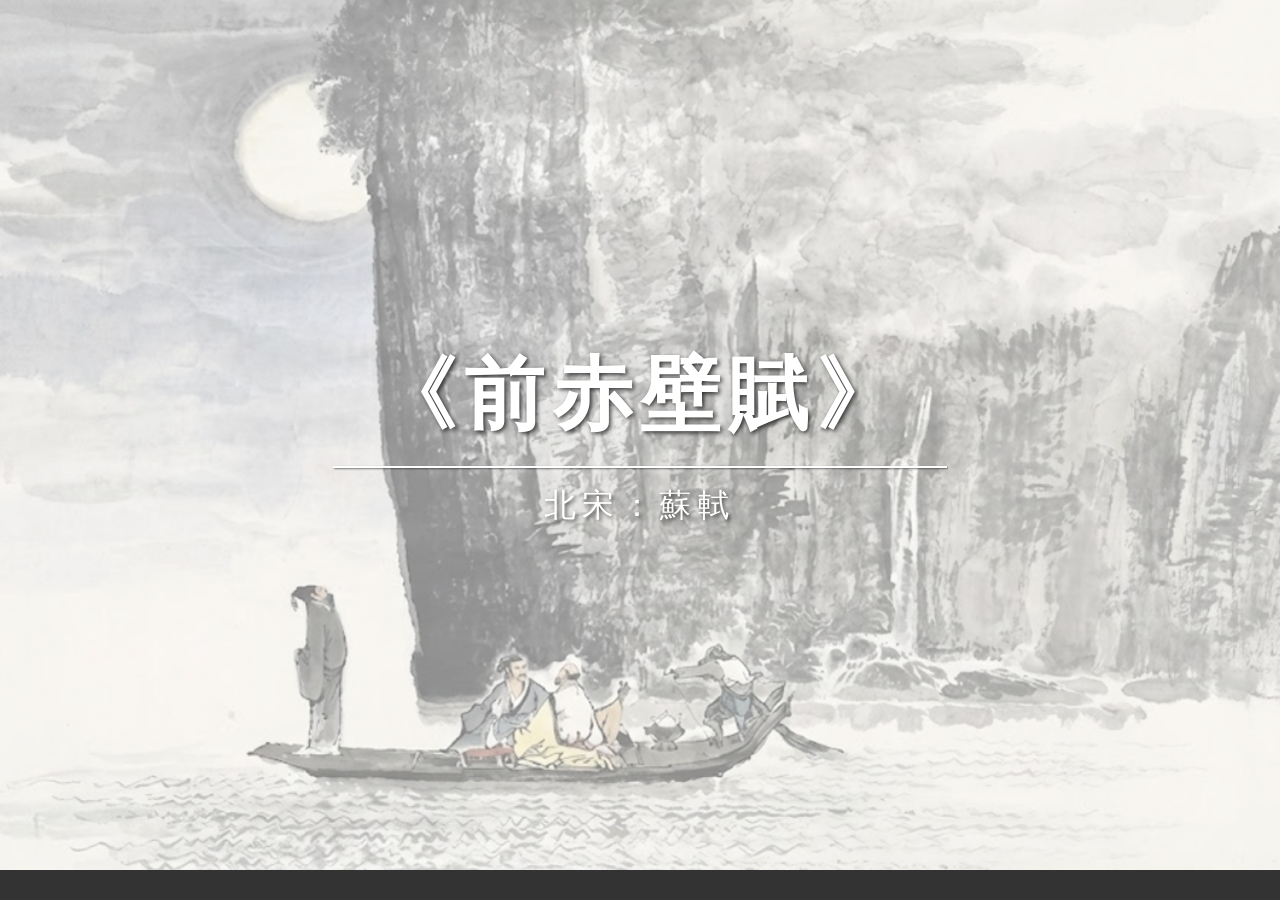
<file: index.html>
<!doctype html>
<html lang="zh-Hant">
  <head>
    <meta charset="UTF-8" />
    <meta name="viewport" content="width=device-width, initial-scale=1.0" />
    <title>《前赤壁賦》北宋：蘇軾</title>
    <link rel="stylesheet" href="./assets/css/style.css" />
  </head>
  <body>
    <div class="book-container">
      <!-- 封面頁 -->
      <section class="page cover-page">
        <img
          src="./assets/img/cover.png"
          alt="前赤壁賦封面"
          class="cover-img"
        />
        <div class="cover-text">
          <h1>《前赤壁賦》</h1>
          <hr class="cover-divider" />
          <h2>北宋：蘇軾</h2>
        </div>
      </section>

      <section class="page cover-page title-page-bg">
        <img
          src="./assets/img/cover.png"
          alt="前赤壁賦封面"
          class="cover-img title-bg-img"
        />
        <div class="title-page">
          <h1 class="title">
            <p>
              《
              <ruby><rb>前</rb><rp>(</rp><rt>堅五曾</rt><rp>)</rp></ruby>
              <ruby><rb>赤</rb><rp>(</rp><rt>經四出</rt><rp>)</rp></ruby>
              <ruby><rb>壁</rb><rp>(</rp><rt>經四邊</rt><rp>)</rp></ruby>
              <ruby><rb>賦</rb><rp>(</rp><rt>艍三喜</rt><rp>)</rp></ruby>
              》
            </p>
          </h1>
          <hr class="cover-divider" />
          <h2 class="author">
            <ruby><rb>北</rb><rp>(</rp><rt>公四邊</rt><rp>)</rp></ruby>
            <ruby><rb>宋</rb><rp>(</rp><rt>公三時</rt><rp>)</rp></ruby>
            ：
            <ruby><rb>蘇</rb><rp>(</rp><rt>沽一時</rt><rp>)</rp></ruby>
            <ruby><rb>軾</rb><rp>(</rp><rt>經四時</rt><rp>)</rp></ruby>
          </h2>
        </div>
      </section>

      <!-- 第 1 頁 -->
      <section class="page">
        <div class="page-left">
          <img src="./assets/img/Fig-001.png" alt="插圖1" />
        </div>
        <div class="page-right">
          <div class="content-box">
            <!-- <p class="title">
              《
              <ruby><rb>前</rb><rp>(</rp><rt>堅五曾</rt><rp>)</rp></ruby>
              <ruby><rb>赤</rb><rp>(</rp><rt>經四出</rt><rp>)</rp></ruby>
              <ruby><rb>壁</rb><rp>(</rp><rt>經四邊</rt><rp>)</rp></ruby>
              <ruby><rb>賦</rb><rp>(</rp><rt>艍三喜</rt><rp>)</rp></ruby>
              》
            </p>
            <p class="author">
              <ruby><rb>北</rb><rp>(</rp><rt>公四邊</rt><rp>)</rp></ruby>
              <ruby><rb>宋</rb><rp>(</rp><rt>公三時</rt><rp>)</rp></ruby>
              ：
              <ruby><rb>蘇</rb><rp>(</rp><rt>沽一時</rt><rp>)</rp></ruby>
              <ruby><rb>軾</rb><rp>(</rp><rt>經四時</rt><rp>)</rp></ruby>
            </p> -->
            <!-- 文章內容 -->
            <p>
              <ruby><rb>壬</rb><rp>(</rp><rt>金五入</rt><rp>)</rp></ruby>
              <ruby><rb>戌</rb><rp>(</rp><rt>君四時</rt><rp>)</rp></ruby>
              <ruby><rb>之</rb><rp>(</rp><rt>居一曾</rt><rp>)</rp></ruby>
              <ruby><rb>秋</rb><rp>(</rp><rt>丩一出</rt><rp>)</rp></ruby>
              ，
              <ruby><rb>七</rb><rp>(</rp><rt>巾四出</rt><rp>)</rp></ruby>
              <ruby><rb>月</rb><rp>(</rp><rt>觀八語</rt><rp>)</rp></ruby>
              <ruby><rb>既</rb><rp>(</rp><rt>居三求</rt><rp>)</rp></ruby>
              <ruby><rb>望</rb><rp>(</rp><rt>恭七門</rt><rp>)</rp></ruby>
              ，
              <ruby><rb>蘇</rb><rp>(</rp><rt>沽一時</rt><rp>)</rp></ruby>
              <ruby><rb>子</rb><rp>(</rp><rt>艍二曾</rt><rp>)</rp></ruby>
              <ruby><rb>與</rb><rp>(</rp><rt>艍二英</rt><rp>)</rp></ruby>
              <ruby><rb>客</rb><rp>(</rp><rt>經四去</rt><rp>)</rp></ruby>
              <ruby><rb>泛</rb><rp>(</rp><rt>觀三喜</rt><rp>)</rp></ruby>
              <ruby><rb>舟</rb><rp>(</rp><rt>丩一曾</rt><rp>)</rp></ruby>
              <ruby><rb>遊</rb><rp>(</rp><rt>丩五英</rt><rp>)</rp></ruby>
              <ruby><rb>於</rb><rp>(</rp><rt>艍一英</rt><rp>)</rp></ruby>
              <ruby><rb>赤</rb><rp>(</rp><rt>經四出</rt><rp>)</rp></ruby>
              <ruby><rb>壁</rb><rp>(</rp><rt>經四邊</rt><rp>)</rp></ruby>
              <ruby><rb>之</rb><rp>(</rp><rt>居一曾</rt><rp>)</rp></ruby>
              <ruby><rb>下</rb><rp>(</rp><rt>膠二喜</rt><rp>)</rp></ruby>
              。
              <ruby><rb>清</rb><rp>(</rp><rt>經一出</rt><rp>)</rp></ruby>
              <ruby><rb>風</rb><rp>(</rp><rt>恭一喜</rt><rp>)</rp></ruby>
              <ruby><rb>徐</rb><rp>(</rp><rt>艍五時</rt><rp>)</rp></ruby>
              <ruby><rb>來</rb><rp>(</rp><rt>皆五柳</rt><rp>)</rp></ruby>
              ，
              <ruby><rb>水</rb><rp>(</rp><rt>規二時</rt><rp>)</rp></ruby>
              <ruby><rb>波</rb><rp>(</rp><rt>高一頗</rt><rp>)</rp></ruby>
              <ruby><rb>不</rb><rp>(</rp><rt>君四邊</rt><rp>)</rp></ruby>
              <ruby><rb>興</rb><rp>(</rp><rt>經一喜</rt><rp>)</rp></ruby>
              ，
              <ruby><rb>舉</rb><rp>(</rp><rt>艍二求</rt><rp>)</rp></ruby>
              <ruby><rb>酒</rb><rp>(</rp><rt>丩二曾</rt><rp>)</rp></ruby>
              <ruby><rb>屬</rb><rp>(</rp><rt>恭四曾</rt><rp>)</rp></ruby>
              <ruby><rb>客</rb><rp>(</rp><rt>經四去</rt><rp>)</rp></ruby>
              ，
              <ruby><rb>誦</rb><rp>(</rp><rt>恭七時</rt><rp>)</rp></ruby>
              <ruby><rb>明</rb><rp>(</rp><rt>經五門</rt><rp>)</rp></ruby>
              <ruby><rb>月</rb><rp>(</rp><rt>觀八語</rt><rp>)</rp></ruby>
              <ruby><rb>之</rb><rp>(</rp><rt>居一曾</rt><rp>)</rp></ruby>
              <ruby><rb>詩</rb><rp>(</rp><rt>居一時</rt><rp>)</rp></ruby>
              ，
              <ruby><rb>歌</rb><rp>(</rp><rt>高一求</rt><rp>)</rp></ruby>
              <ruby><rb>窈</rb><rp>(</rp><rt>嬌二英</rt><rp>)</rp></ruby>
              <ruby><rb>窕</rb><rp>(</rp><rt>嬌二地</rt><rp>)</rp></ruby>
              <ruby><rb>之</rb><rp>(</rp><rt>居一曾</rt><rp>)</rp></ruby>
              <ruby><rb>章</rb><rp>(</rp><rt>恭一曾</rt><rp>)</rp></ruby>
              。
            </p>
          </div>
        </div>
      </section>

      <!-- 第 2 頁 -->
      <section class="page">
        <div class="page-left">
          <img src="./assets/img/Fig-002.png" alt="插圖2" />
        </div>
        <div class="page-right">
          <div class="content-box">
            <p>
              <ruby><rb>少</rb><rp>(</rp><rt>嬌二時</rt><rp>)</rp></ruby>
              <ruby><rb>焉</rb><rp>(</rp><rt>堅一英</rt><rp>)</rp></ruby>
              ，
              <ruby><rb>月</rb><rp>(</rp><rt>觀八語</rt><rp>)</rp></ruby>
              <ruby><rb>出</rb><rp>(</rp><rt>規三出</rt><rp>)</rp></ruby>
              <ruby><rb>於</rb><rp>(</rp><rt>艍一英</rt><rp>)</rp></ruby>
              <ruby><rb>東</rb><rp>(</rp><rt>公一地</rt><rp>)</rp></ruby>
              <ruby><rb>山</rb><rp>(</rp><rt>干一時</rt><rp>)</rp></ruby>
              <ruby><rb>之</rb><rp>(</rp><rt>居一曾</rt><rp>)</rp></ruby>
              <ruby><rb>上</rb><rp>(</rp><rt>恭二時</rt><rp>)</rp></ruby>
              ，
              <ruby><rb>徘</rb><rp>(</rp><rt>皆五邊</rt><rp>)</rp></ruby>
              <ruby><rb>徊</rb><rp>(</rp><rt>檜五喜</rt><rp>)</rp></ruby>
              <ruby><rb>於</rb><rp>(</rp><rt>艍一英</rt><rp>)</rp></ruby>
              <ruby><rb>斗</rb><rp>(</rp><rt>沽二地</rt><rp>)</rp></ruby>
              <ruby><rb>牛</rb><rp>(</rp><rt>艍五語</rt><rp>)</rp></ruby>
              <ruby><rb>之</rb><rp>(</rp><rt>居一曾</rt><rp>)</rp></ruby>
              <ruby><rb>間</rb><rp>(</rp><rt>干一求</rt><rp>)</rp></ruby>
              ，
              <ruby><rb>白</rb><rp>(</rp><rt>經八邊</rt><rp>)</rp></ruby>
              <ruby><rb>露</rb><rp>(</rp><rt>沽七柳</rt><rp>)</rp></ruby>
              <ruby><rb>橫</rb><rp>(</rp><rt>經一喜</rt><rp>)</rp></ruby>
              <ruby><rb>江</rb><rp>(</rp><rt>江一求</rt><rp>)</rp></ruby>
              ，
              <ruby><rb>水</rb><rp>(</rp><rt>規二時</rt><rp>)</rp></ruby>
              <ruby><rb>光</rb><rp>(</rp><rt>公一求</rt><rp>)</rp></ruby>
              <ruby><rb>接</rb><rp>(</rp><rt>兼四曾</rt><rp>)</rp></ruby>
              <ruby><rb>天</rb><rp>(</rp><rt>堅一他</rt><rp>)</rp></ruby>
              ；
              <ruby><rb>縱</rb><rp>(</rp><rt>恭一曾</rt><rp>)</rp></ruby>
              <ruby><rb>一</rb><rp>(</rp><rt>巾四英</rt><rp>)</rp></ruby>
              <ruby><rb>葦</rb><rp>(</rp><rt>規二英</rt><rp>)</rp></ruby>
              <ruby><rb>之</rb><rp>(</rp><rt>居一曾</rt><rp>)</rp></ruby>
              <ruby><rb>所</rb><rp>(</rp><rt>沽二時</rt><rp>)</rp></ruby>
              <ruby><rb>如</rb><rp>(</rp><rt>艍五入</rt><rp>)</rp></ruby>
              ，
              <ruby><rb>凌</rb><rp>(</rp><rt>經五柳</rt><rp>)</rp></ruby>
              <ruby><rb>萬</rb><rp>(</rp><rt>觀七門</rt><rp>)</rp></ruby>
              <ruby><rb>頃</rb><rp>(</rp><rt>經一去</rt><rp>)</rp></ruby>
              <ruby><rb>之</rb><rp>(</rp><rt>居一曾</rt><rp>)</rp></ruby>
              <ruby><rb>茫</rb><rp>(</rp><rt>公五門</rt><rp>)</rp></ruby>
              <ruby><rb>然</rb><rp>(</rp><rt>堅五入</rt><rp>)</rp></ruby>
              。
            </p>
          </div>
        </div>
      </section>
      <section class="page">
        <div class="page-left">
          <img src="./assets/img/Fig-002.png" alt="插圖2" />
        </div>
        <div class="page-right">
          <div class="content-box">
            <p>
              <ruby><rb>浩</rb><rp>(</rp><rt>高二喜</rt><rp>)</rp></ruby>
              <ruby><rb>浩</rb><rp>(</rp><rt>高二喜</rt><rp>)</rp></ruby>
              <ruby><rb>乎</rb><rp>(</rp><rt>沽五喜</rt><rp>)</rp></ruby>
              <ruby><rb>如</rb><rp>(</rp><rt>居五入</rt><rp>)</rp></ruby>
              <ruby><rb>馮</rb><rp>(</rp><rt>經五邊</rt><rp>)</rp></ruby>
              <ruby><rb>虛</rb><rp>(</rp><rt>艍一喜</rt><rp>)</rp></ruby>
              <ruby><rb>御</rb><rp>(</rp><rt>艍七語</rt><rp>)</rp></ruby>
              <ruby><rb>風</rb><rp>(</rp><rt>恭一喜</rt><rp>)</rp></ruby>
              ，
              <ruby><rb>而</rb><rp>(</rp><rt>居五入</rt><rp>)</rp></ruby>
              <ruby><rb>不</rb><rp>(</rp><rt>君四邊</rt><rp>)</rp></ruby>
              <ruby><rb>知</rb><rp>(</rp><rt>居一地</rt><rp>)</rp></ruby>
              <ruby><rb>其</rb><rp>(</rp><rt>居五求</rt><rp>)</rp></ruby>
              <ruby><rb>所</rb><rp>(</rp><rt>沽二時</rt><rp>)</rp></ruby>
              <ruby><rb>止</rb><rp>(</rp><rt>居二曾</rt><rp>)</rp></ruby>
              ；
              <ruby><rb>飄</rb><rp>(</rp><rt>嬌一頗</rt><rp>)</rp></ruby>
              <ruby><rb>飄</rb><rp>(</rp><rt>嬌一頗</rt><rp>)</rp></ruby>
              <ruby><rb>乎</rb><rp>(</rp><rt>沽五喜</rt><rp>)</rp></ruby>
              <ruby><rb>如</rb><rp>(</rp><rt>艍五入</rt><rp>)</rp></ruby>
              <ruby><rb>遺</rb><rp>(</rp><rt>規五英</rt><rp>)</rp></ruby>
              <ruby><rb>世</rb><rp>(</rp><rt>伽三時</rt><rp>)</rp></ruby>
              <ruby><rb>獨</rb><rp>(</rp><rt>公八地</rt><rp>)</rp></ruby>
              <ruby><rb>立</rb><rp>(</rp><rt>金八柳</rt><rp>)</rp></ruby>
              ，
              <ruby><rb>羽</rb><rp>(</rp><rt>艍二英</rt><rp>)</rp></ruby>
              <ruby><rb>化</rb><rp>(</rp><rt>瓜三喜</rt><rp>)</rp></ruby>
              <ruby><rb>而</rb><rp>(</rp><rt>居五入</rt><rp>)</rp></ruby>
              <ruby><rb>登</rb><rp>(</rp><rt>經一地</rt><rp>)</rp></ruby>
              <ruby><rb>仙</rb><rp>(</rp><rt>堅一時</rt><rp>)</rp></ruby>
              。
            </p>
          </div>
        </div>
      </section>

      <!-- 第 3 頁 -->
      <section class="page">
        <div class="page-left">
          <img src="./assets/img/Fig-003.png" alt="插圖3" />
        </div>
        <div class="page-right">
          <div class="content-box">
            <p>
              <ruby><rb>於</rb><rp>(</rp><rt>艍一英</rt><rp>)</rp></ruby>
              <ruby><rb>是</rb><rp>(</rp><rt>居二時</rt><rp>)</rp></ruby>
              <ruby><rb>飲</rb><rp>(</rp><rt>金二英</rt><rp>)</rp></ruby>
              <ruby><rb>酒</rb><rp>(</rp><rt>丩二曾</rt><rp>)</rp></ruby>
              <ruby><rb>樂</rb><rp>(</rp><rt>公八柳</rt><rp>)</rp></ruby>
              <ruby><rb>甚</rb><rp>(</rp><rt>金二時</rt><rp>)</rp></ruby>
              ，
              <ruby><rb>扣</rb><rp>(</rp><rt>沽三去</rt><rp>)</rp></ruby>
              <ruby><rb>舷</rb><rp>(</rp><rt>堅五喜</rt><rp>)</rp></ruby>
              <ruby><rb>而</rb><rp>(</rp><rt>居五入</rt><rp>)</rp></ruby>
              <ruby><rb>歌</rb><rp>(</rp><rt>高一求</rt><rp>)</rp></ruby>
              <ruby><rb>之</rb><rp>(</rp><rt>居一曾</rt><rp>)</rp></ruby>
              。
              <ruby><rb>歌</rb><rp>(</rp><rt>高一求</rt><rp>)</rp></ruby>
              <ruby><rb>曰</rb><rp>(</rp><rt>觀八英</rt><rp>)</rp></ruby>
              ： 「
              <ruby><rb>桂</rb><rp>(</rp><rt>檜三求</rt><rp>)</rp></ruby>
              <ruby><rb>棹</rb><rp>(</rp><rt>交七曾</rt><rp>)</rp></ruby>
              <ruby><rb>兮</rb><rp>(</rp><rt>伽五喜</rt><rp>)</rp></ruby>
              <ruby><rb>蘭</rb><rp>(</rp><rt>干五柳</rt><rp>)</rp></ruby>
              <ruby><rb>槳</rb><rp>(</rp><rt>恭二曾</rt><rp>)</rp></ruby>
              ，
              <ruby><rb>擊</rb><rp>(</rp><rt>經四求</rt><rp>)</rp></ruby>
              <ruby><rb>空</rb><rp>(</rp><rt>公一去</rt><rp>)</rp></ruby>
              <ruby><rb>明</rb><rp>(</rp><rt>經五門</rt><rp>)</rp></ruby>
              <ruby><rb>兮</rb><rp>(</rp><rt>伽五喜</rt><rp>)</rp></ruby>
              <ruby><rb>泝</rb><rp>(</rp><rt>沽三時</rt><rp>)</rp></ruby>
              <ruby><rb>流</rb><rp>(</rp><rt>丩五柳</rt><rp>)</rp></ruby>
              <ruby><rb>光</rb><rp>(</rp><rt>公一求</rt><rp>)</rp></ruby>
              。
              <ruby><rb>渺</rb><rp>(</rp><rt>嬌二門</rt><rp>)</rp></ruby>
              <ruby><rb>渺</rb><rp>(</rp><rt>嬌二門</rt><rp>)</rp></ruby>
              <ruby><rb>兮</rb><rp>(</rp><rt>伽五喜</rt><rp>)</rp></ruby>
              <ruby><rb>予</rb><rp>(</rp><rt>艍五英</rt><rp>)</rp></ruby>
              <ruby><rb>懷</rb><rp>(</rp><rt>乖五喜</rt><rp>)</rp></ruby>
              ，
              <ruby><rb>望</rb><rp>(</rp><rt>恭五門</rt><rp>)</rp></ruby>
              <ruby><rb>美</rb><rp>(</rp><rt>居二門</rt><rp>)</rp></ruby>
              <ruby><rb>人</rb><rp>(</rp><rt>巾五入</rt><rp>)</rp></ruby>
              <ruby><rb>兮</rb><rp>(</rp><rt>伽五喜</rt><rp>)</rp></ruby>
              <ruby><rb>天</rb><rp>(</rp><rt>堅一他</rt><rp>)</rp></ruby>
              <ruby><rb>一</rb><rp>(</rp><rt>巾四英</rt><rp>)</rp></ruby>
              <ruby><rb>方</rb><rp>(</rp><rt>恭五喜</rt><rp>)</rp></ruby>
              。 」
            </p>
          </div>
        </div>
      </section>

      <!-- 第 4 頁 -->
      <section class="page">
        <div class="page-left">
          <img src="./assets/img/Fig-004.png" alt="插圖4" />
        </div>
        <div class="page-right">
          <div class="content-box">
            <p>
              <ruby><rb>客</rb><rp>(</rp><rt>經四去</rt><rp>)</rp></ruby>
              <ruby><rb>有</rb><rp>(</rp><rt>丩二英</rt><rp>)</rp></ruby>
              <ruby><rb>吹</rb><rp>(</rp><rt>規一出</rt><rp>)</rp></ruby>
              <ruby><rb>洞</rb><rp>(</rp><rt>公五地</rt><rp>)</rp></ruby>
              <ruby><rb>簫</rb><rp>(</rp><rt>嬌一時</rt><rp>)</rp></ruby>
              <ruby><rb>者</rb><rp>(</rp><rt>迦二曾</rt><rp>)</rp></ruby>
              ，
              <ruby><rb>倚</rb><rp>(</rp><rt>居二英</rt><rp>)</rp></ruby>
              <ruby><rb>歌</rb><rp>(</rp><rt>高一求</rt><rp>)</rp></ruby>
              <ruby><rb>而</rb><rp>(</rp><rt>居五入</rt><rp>)</rp></ruby>
              <ruby><rb>和</rb><rp>(</rp><rt>高五喜</rt><rp>)</rp></ruby>
              <ruby><rb>之</rb><rp>(</rp><rt>居一曾</rt><rp>)</rp></ruby>
              ，
              <ruby><rb>其</rb><rp>(</rp><rt>居五求</rt><rp>)</rp></ruby>
              <ruby><rb>聲</rb><rp>(</rp><rt>經一時</rt><rp>)</rp></ruby>
              <ruby><rb>嗚</rb><rp>(</rp><rt>沽一英</rt><rp>)</rp></ruby>
              <ruby><rb>嗚</rb><rp>(</rp><rt>沽一英</rt><rp>)</rp></ruby>
              <ruby><rb>然</rb><rp>(</rp><rt>堅五入</rt><rp>)</rp></ruby>
              ，
              <ruby><rb>如</rb><rp>(</rp><rt>艍五入</rt><rp>)</rp></ruby>
              <ruby><rb>怨</rb><rp>(</rp><rt>觀一英</rt><rp>)</rp></ruby>
              <ruby><rb>如</rb><rp>(</rp><rt>艍五入</rt><rp>)</rp></ruby>
              <ruby><rb>慕</rb><rp>(</rp><rt>沽七門</rt><rp>)</rp></ruby>
              ，
              <ruby><rb>如</rb><rp>(</rp><rt>艍五入</rt><rp>)</rp></ruby>
              <ruby><rb>泣</rb><rp>(</rp><rt>金四去</rt><rp>)</rp></ruby>
              <ruby><rb>如</rb><rp>(</rp><rt>艍五入</rt><rp>)</rp></ruby>
              <ruby><rb>訴</rb><rp>(</rp><rt>沽三時</rt><rp>)</rp></ruby>
              ，
              <ruby><rb>餘</rb><rp>(</rp><rt>艍五英</rt><rp>)</rp></ruby>
              <ruby><rb>音</rb><rp>(</rp><rt>金一英</rt><rp>)</rp></ruby>
              <ruby><rb>嫋</rb><rp>(</rp><rt>嬌二柳</rt><rp>)</rp></ruby>
              <ruby><rb>嫋</rb><rp>(</rp><rt>嬌二柳</rt><rp>)</rp></ruby>
              ，
              <ruby><rb>不</rb><rp>(</rp><rt>君四邊</rt><rp>)</rp></ruby>
              <ruby><rb>絕</rb><rp>(</rp><rt>觀八曾</rt><rp>)</rp></ruby>
              <ruby><rb>如</rb><rp>(</rp><rt>居五入</rt><rp>)</rp></ruby>
              <ruby><rb>縷</rb><rp>(</rp><rt>艍二柳</rt><rp>)</rp></ruby>
              。
              <ruby><rb>舞</rb><rp>(</rp><rt>艍二門</rt><rp>)</rp></ruby>
              <ruby><rb>幽</rb><rp>(</rp><rt>丩一英</rt><rp>)</rp></ruby>
              <ruby><rb>壑</rb><rp>(</rp><rt>公四喜</rt><rp>)</rp></ruby>
              <ruby><rb>之</rb><rp>(</rp><rt>居一曾</rt><rp>)</rp></ruby>
              <ruby><rb>潛</rb><rp>(</rp><rt>兼五曾</rt><rp>)</rp></ruby>
              <ruby><rb>蛟</rb><rp>(</rp><rt>交一求</rt><rp>)</rp></ruby>
              ，
              <ruby><rb>泣</rb><rp>(</rp><rt>金四去</rt><rp>)</rp></ruby>
              <ruby><rb>孤</rb><rp>(</rp><rt>沽一求</rt><rp>)</rp></ruby>
              <ruby><rb>舟</rb><rp>(</rp><rt>丩一曾</rt><rp>)</rp></ruby>
              <ruby><rb>之</rb><rp>(</rp><rt>居一曾</rt><rp>)</rp></ruby>
              <ruby><rb>嫠</rb><rp>(</rp><rt>居五柳</rt><rp>)</rp></ruby>
              <ruby><rb>婦</rb><rp>(</rp><rt>艍七喜</rt><rp>)</rp></ruby>
              。
            </p>
          </div>
        </div>
      </section>

      <!-- 第 5 頁 -->
      <section class="page">
        <div class="page-left">
          <img src="./assets/img/Fig-005.png" alt="插圖5" />
        </div>
        <div class="page-right">
          <div class="content-box">
            <p>
              <ruby><rb>蘇</rb><rp>(</rp><rt>沽一時</rt><rp>)</rp></ruby>
              <ruby><rb>子</rb><rp>(</rp><rt>居二曾</rt><rp>)</rp></ruby>
              <ruby><rb>愀</rb><rp>(</rp><rt>嬌二出</rt><rp>)</rp></ruby>
              <ruby><rb>然</rb><rp>(</rp><rt>堅五入</rt><rp>)</rp></ruby>
              ，
              <ruby><rb>正</rb><rp>(</rp><rt>經三曾</rt><rp>)</rp></ruby>
              <ruby><rb>襟</rb><rp>(</rp><rt>金一求</rt><rp>)</rp></ruby>
              <ruby><rb>危</rb><rp>(</rp><rt>規五語</rt><rp>)</rp></ruby>
              <ruby><rb>坐</rb><rp>(</rp><rt>高二曾</rt><rp>)</rp></ruby>
              ，
              <ruby><rb>而</rb><rp>(</rp><rt>居五入</rt><rp>)</rp></ruby>
              <ruby><rb>問</rb><rp>(</rp><rt>君七門</rt><rp>)</rp></ruby>
              <ruby><rb>客</rb><rp>(</rp><rt>經四去</rt><rp>)</rp></ruby>
              <ruby><rb>曰</rb><rp>(</rp><rt>觀八英</rt><rp>)</rp></ruby>
              ： 「
              <ruby><rb>何</rb><rp>(</rp><rt>高五喜</rt><rp>)</rp></ruby>
              <ruby><rb>為</rb><rp>(</rp><rt>規七英</rt><rp>)</rp></ruby>
              <ruby><rb>其</rb><rp>(</rp><rt>居五求</rt><rp>)</rp></ruby>
              <ruby><rb>然</rb><rp>(</rp><rt>堅五入</rt><rp>)</rp></ruby>
              <ruby><rb>也</rb><rp>(</rp><rt>迦二英</rt><rp>)</rp></ruby>
              ？ 」
            </p>
          </div>
        </div>
      </section>

      <!-- 第 6 頁 -->
      <section class="page">
        <div class="page-left">
          <img src="./assets/img/Fig-006.png" alt="插圖6" />
        </div>
        <div class="page-right">
          <div class="content-box">
            <p>
              <ruby><rb>客</rb><rp>(</rp><rt>經四去</rt><rp>)</rp></ruby>
              <ruby><rb>曰</rb><rp>(</rp><rt>觀八英</rt><rp>)</rp></ruby>
              ： 「 『
              <ruby><rb>月</rb><rp>(</rp><rt>觀八語</rt><rp>)</rp></ruby>
              <ruby><rb>明</rb><rp>(</rp><rt>經五門</rt><rp>)</rp></ruby>
              <ruby><rb>星</rb><rp>(</rp><rt>經一時</rt><rp>)</rp></ruby>
              <ruby><rb>稀</rb><rp>(</rp><rt>居一喜</rt><rp>)</rp></ruby>
              ，
              <ruby><rb>烏</rb><rp>(</rp><rt>沽一英</rt><rp>)</rp></ruby>
              <ruby><rb>鵲</rb><rp>(</rp><rt>恭四出</rt><rp>)</rp></ruby>
              <ruby><rb>南</rb><rp>(</rp><rt>甘五柳</rt><rp>)</rp></ruby>
              <ruby><rb>飛</rb><rp>(</rp><rt>規一喜</rt><rp>)</rp></ruby>
              』 ，
              <ruby><rb>此</rb><rp>(</rp><rt>艍二出</rt><rp>)</rp></ruby>
              <ruby><rb>非</rb><rp>(</rp><rt>規一喜</rt><rp>)</rp></ruby>
              <ruby><rb>曹</rb><rp>(</rp><rt>高五曾</rt><rp>)</rp></ruby>
              <ruby><rb>孟</rb><rp>(</rp><rt>經七門</rt><rp>)</rp></ruby>
              <ruby><rb>德</rb><rp>(</rp><rt>經四地</rt><rp>)</rp></ruby>
              <ruby><rb>之</rb><rp>(</rp><rt>居一曾</rt><rp>)</rp></ruby>
              <ruby><rb>詩</rb><rp>(</rp><rt>居一時</rt><rp>)</rp></ruby>
              <ruby><rb>乎</rb><rp>(</rp><rt>沽五喜</rt><rp>)</rp></ruby>
              ？
              <ruby><rb>西</rb><rp>(</rp><rt>伽一時</rt><rp>)</rp></ruby>
              <ruby><rb>望</rb><rp>(</rp><rt>恭五門</rt><rp>)</rp></ruby>
              <ruby><rb>夏</rb><rp>(</rp><rt>膠二喜</rt><rp>)</rp></ruby>
              <ruby><rb>口</rb><rp>(</rp><rt>沽二去</rt><rp>)</rp></ruby>
              ，
              <ruby><rb>東</rb><rp>(</rp><rt>公一地</rt><rp>)</rp></ruby>
              <ruby><rb>望</rb><rp>(</rp><rt>恭五門</rt><rp>)</rp></ruby>
              <ruby><rb>武</rb><rp>(</rp><rt>艍二門</rt><rp>)</rp></ruby>
              <ruby><rb>昌</rb><rp>(</rp><rt>恭一出</rt><rp>)</rp></ruby>
              ，
              <ruby><rb>山</rb><rp>(</rp><rt>干一時</rt><rp>)</rp></ruby>
              <ruby><rb>川</rb><rp>(</rp><rt>觀一出</rt><rp>)</rp></ruby>
              <ruby><rb>相</rb><rp>(</rp><rt>恭一時</rt><rp>)</rp></ruby>
              <ruby><rb>繆</rb><rp>(</rp><rt>丩五門</rt><rp>)</rp></ruby>
              ，
              <ruby><rb>鬱</rb><rp>(</rp><rt>君四英</rt><rp>)</rp></ruby>
              <ruby><rb>乎</rb><rp>(</rp><rt>沽五喜</rt><rp>)</rp></ruby>
              <ruby><rb>蒼</rb><rp>(</rp><rt>公一出</rt><rp>)</rp></ruby>
              <ruby><rb>蒼</rb><rp>(</rp><rt>公一出</rt><rp>)</rp></ruby>
              ，
              <ruby><rb>此</rb><rp>(</rp><rt>艍二出</rt><rp>)</rp></ruby>
              <ruby><rb>非</rb><rp>(</rp><rt>規一喜</rt><rp>)</rp></ruby>
              <ruby><rb>孟</rb><rp>(</rp><rt>經七門</rt><rp>)</rp></ruby>
              <ruby><rb>德</rb><rp>(</rp><rt>經四地</rt><rp>)</rp></ruby>
              <ruby><rb>之</rb><rp>(</rp><rt>居一曾</rt><rp>)</rp></ruby>
              <ruby><rb>困</rb><rp>(</rp><rt>君三去</rt><rp>)</rp></ruby>
              <ruby><rb>於</rb><rp>(</rp><rt>艍一英</rt><rp>)</rp></ruby>
              <ruby><rb>周</rb><rp>(</rp><rt>丩一曾</rt><rp>)</rp></ruby>
              <ruby><rb>郎</rb><rp>(</rp><rt>公五柳</rt><rp>)</rp></ruby>
              <ruby><rb>者</rb><rp>(</rp><rt>迦二曾</rt><rp>)</rp></ruby>
              <ruby><rb>乎</rb><rp>(</rp><rt>沽五喜</rt><rp>)</rp></ruby>
              ？
            </p>
          </div>
        </div>
      </section>

      <!-- 第 7 頁 -->
      <section class="page">
        <div class="page-left">
          <img src="./assets/img/Fig-006.png" alt="插圖6" />
        </div>
        <div class="page-right">
          <div class="content-box">
            <p>
              <ruby><rb>方</rb><rp>(</rp><rt>恭五喜</rt><rp>)</rp></ruby>
              <ruby><rb>其</rb><rp>(</rp><rt>居五求</rt><rp>)</rp></ruby>
              <ruby><rb>破</rb><rp>(</rp><rt>高三頗</rt><rp>)</rp></ruby>
              <ruby><rb>荊</rb><rp>(</rp><rt>經一求</rt><rp>)</rp></ruby>
              <ruby><rb>州</rb><rp>(</rp><rt>丩一曾</rt><rp>)</rp></ruby>
              ，
              <ruby><rb>下</rb><rp>(</rp><rt>膠二喜</rt><rp>)</rp></ruby>
              <ruby><rb>江</rb><rp>(</rp><rt>江一求</rt><rp>)</rp></ruby>
              <ruby><rb>陵</rb><rp>(</rp><rt>經五柳</rt><rp>)</rp></ruby>
              ，
              <ruby><rb>順</rb><rp>(</rp><rt>君七時</rt><rp>)</rp></ruby>
              <ruby><rb>流</rb><rp>(</rp><rt>丩五柳</rt><rp>)</rp></ruby>
              <ruby><rb>而</rb><rp>(</rp><rt>居五入</rt><rp>)</rp></ruby>
              <ruby><rb>東</rb><rp>(</rp><rt>公一地</rt><rp>)</rp></ruby>
              <ruby><rb>也</rb><rp>(</rp><rt>迦二英</rt><rp>)</rp></ruby>
              ，
              <ruby><rb>舳</rb><rp>(</rp><rt>恭八地</rt><rp>)</rp></ruby>
              <ruby><rb>艫</rb><rp>(</rp><rt>沽五柳</rt><rp>)</rp></ruby>
              <ruby><rb>千</rb><rp>(</rp><rt>堅一出</rt><rp>)</rp></ruby>
              <ruby><rb>里</rb><rp>(</rp><rt>居二柳</rt><rp>)</rp></ruby>
              ，
              <ruby><rb>旌</rb><rp>(</rp><rt>經一曾</rt><rp>)</rp></ruby>
              <ruby><rb>旗</rb><rp>(</rp><rt>居五求</rt><rp>)</rp></ruby>
              <ruby><rb>蔽</rb><rp>(</rp><rt>伽三邊</rt><rp>)</rp></ruby>
              <ruby><rb>空</rb><rp>(</rp><rt>公一去</rt><rp>)</rp></ruby>
              ，
              <ruby><rb>釃</rb><rp>(</rp><rt>艍一時</rt><rp>)</rp></ruby>
              <ruby><rb>酒</rb><rp>(</rp><rt>丩二曾</rt><rp>)</rp></ruby>
              <ruby><rb>臨</rb><rp>(</rp><rt>金五柳</rt><rp>)</rp></ruby>
              <ruby><rb>江</rb><rp>(</rp><rt>江一求</rt><rp>)</rp></ruby>
              ，
              <ruby><rb>橫</rb><rp>(</rp><rt>經五喜</rt><rp>)</rp></ruby>
              <ruby><rb>槊</rb><rp>(</rp><rt>公四時</rt><rp>)</rp></ruby>
              <ruby><rb>賦</rb><rp>(</rp><rt>艍三喜</rt><rp>)</rp></ruby>
              <ruby><rb>詩</rb><rp>(</rp><rt>居一時</rt><rp>)</rp></ruby>
              ，
              <ruby><rb>固</rb><rp>(</rp><rt>沽三求</rt><rp>)</rp></ruby>
              <ruby><rb>一</rb><rp>(</rp><rt>巾四英</rt><rp>)</rp></ruby>
              <ruby><rb>世</rb><rp>(</rp><rt>伽三時</rt><rp>)</rp></ruby>
              <ruby><rb>之</rb><rp>(</rp><rt>居一曾</rt><rp>)</rp></ruby>
              <ruby><rb>雄</rb><rp>(</rp><rt>恭五喜</rt><rp>)</rp></ruby>
              <ruby><rb>也</rb><rp>(</rp><rt>迦二英</rt><rp>)</rp></ruby>
              ，
              <ruby><rb>而</rb><rp>(</rp><rt>居五入</rt><rp>)</rp></ruby>
              <ruby><rb>今</rb><rp>(</rp><rt>金一求</rt><rp>)</rp></ruby>
              <ruby><rb>安</rb><rp>(</rp><rt>干一英</rt><rp>)</rp></ruby>
              <ruby><rb>在</rb><rp>(</rp><rt>皆二曾</rt><rp>)</rp></ruby>
              <ruby><rb>哉</rb><rp>(</rp><rt>皆一曾</rt><rp>)</rp></ruby>
              ？
            </p>
          </div>
        </div>
      </section>

      <!-- 第 8 頁 -->
      <section class="page">
        <div class="page-left">
          <img src="./assets/img/Fig-006.png" alt="插圖6" />
        </div>
        <div class="page-right">
          <div class="content-box">
            <p>
              <ruby><rb>況</rb><rp>(</rp><rt>公三喜</rt><rp>)</rp></ruby>
              <ruby><rb>吾</rb><rp>(</rp><rt>沽五語</rt><rp>)</rp></ruby>
              <ruby><rb>與</rb><rp>(</rp><rt>艍二英</rt><rp>)</rp></ruby>
              <ruby><rb>子</rb><rp>(</rp><rt>居二曾</rt><rp>)</rp></ruby>
              ，
              <ruby><rb>漁</rb><rp>(</rp><rt>艍五語</rt><rp>)</rp></ruby>
              <ruby><rb>樵</rb><rp>(</rp><rt>嬌五曾</rt><rp>)</rp></ruby>
              <ruby><rb>於</rb><rp>(</rp><rt>艍一英</rt><rp>)</rp></ruby>
              <ruby><rb>江</rb><rp>(</rp><rt>江一求</rt><rp>)</rp></ruby>
              <ruby><rb>渚</rb><rp>(</rp><rt>艍二曾</rt><rp>)</rp></ruby>
              <ruby><rb>之</rb><rp>(</rp><rt>居一曾</rt><rp>)</rp></ruby>
              <ruby><rb>上</rb><rp>(</rp><rt>恭二時</rt><rp>)</rp></ruby>
              ，
              <ruby><rb>侶</rb><rp>(</rp><rt>艍七柳</rt><rp>)</rp></ruby>
              <ruby><rb>魚</rb><rp>(</rp><rt>艍五語</rt><rp>)</rp></ruby>
              <ruby><rb>蝦</rb><rp>(</rp><rt>嘉五喜</rt><rp>)</rp></ruby>
              <ruby><rb>而</rb><rp>(</rp><rt>居五入</rt><rp>)</rp></ruby>
              <ruby><rb>友</rb><rp>(</rp><rt>丩二英</rt><rp>)</rp></ruby>
              <ruby><rb>麋</rb><rp>(</rp><rt>居五門</rt><rp>)</rp></ruby>
              <ruby><rb>鹿</rb><rp>(</rp><rt>公八柳</rt><rp>)</rp></ruby>
              ；
              <ruby><rb>駕</rb><rp>(</rp><rt>膠三求</rt><rp>)</rp></ruby>
              <ruby><rb>一</rb><rp>(</rp><rt>巾四英</rt><rp>)</rp></ruby>
              <ruby><rb>葉</rb><rp>(</rp><rt>兼八英</rt><rp>)</rp></ruby>
              <ruby><rb>之</rb><rp>(</rp><rt>居一曾</rt><rp>)</rp></ruby>
              <ruby><rb>扁</rb><rp>(</rp><rt>堅一頗</rt><rp>)</rp></ruby>
              <ruby><rb>舟</rb><rp>(</rp><rt>丩一曾</rt><rp>)</rp></ruby>
              ，
              <ruby><rb>擧</rb><rp>(</rp><rt>艍二求</rt><rp>)</rp></ruby>
              <ruby><rb>匏</rb><rp>(</rp><rt>交五邊</rt><rp>)</rp></ruby>
              <ruby><rb>樽</rb><rp>(</rp><rt>君一曾</rt><rp>)</rp></ruby>
              <ruby><rb>以</rb><rp>(</rp><rt>居二英</rt><rp>)</rp></ruby>
              <ruby><rb>相</rb><rp>(</rp><rt>恭一時</rt><rp>)</rp></ruby>
              <ruby><rb>屬</rb><rp>(</rp><rt>恭四曾</rt><rp>)</rp></ruby>
              。
              <ruby><rb>寄</rb><rp>(</rp><rt>居三求</rt><rp>)</rp></ruby>
              <ruby><rb>蜉</rb><rp>(</rp><rt>艍五喜</rt><rp>)</rp></ruby>
              <ruby><rb>蝣</rb><rp>(</rp><rt>丩五英</rt><rp>)</rp></ruby>
              <ruby><rb>於</rb><rp>(</rp><rt>艍一英</rt><rp>)</rp></ruby>
              <ruby><rb>天</rb><rp>(</rp><rt>堅一他</rt><rp>)</rp></ruby>
              <ruby><rb>地</rb><rp>(</rp><rt>居七地</rt><rp>)</rp></ruby>
              ，
              <ruby><rb>渺</rb><rp>(</rp><rt>嬌二門</rt><rp>)</rp></ruby>
              <ruby><rb>滄</rb><rp>(</rp><rt>公一出</rt><rp>)</rp></ruby>
              <ruby><rb>海</rb><rp>(</rp><rt>皆二喜</rt><rp>)</rp></ruby>
              <ruby><rb>之</rb><rp>(</rp><rt>居一曾</rt><rp>)</rp></ruby>
              <ruby><rb>一</rb><rp>(</rp><rt>巾四英</rt><rp>)</rp></ruby>
              <ruby><rb>粟</rb><rp>(</rp><rt>恭四時</rt><rp>)</rp></ruby>
              。
            </p>
          </div>
        </div>
      </section>

      <!-- 第 9 頁 -->
      <section class="page">
        <div class="page-left">
          <img src="./assets/img/Fig-007.png" alt="插圖7" />
        </div>
        <div class="page-right">
          <div class="content-box">
            <p>
              <ruby><rb>哀</rb><rp>(</rp><rt>皆一英</rt><rp>)</rp></ruby>
              <ruby><rb>吾</rb><rp>(</rp><rt>沽五語</rt><rp>)</rp></ruby>
              <ruby><rb>生</rb><rp>(</rp><rt>經一時</rt><rp>)</rp></ruby>
              <ruby><rb>之</rb><rp>(</rp><rt>居一曾</rt><rp>)</rp></ruby>
              <ruby><rb>須</rb><rp>(</rp><rt>艍一時</rt><rp>)</rp></ruby>
              <ruby><rb>臾</rb><rp>(</rp><rt>艍五英</rt><rp>)</rp></ruby>
              ，
              <ruby><rb>羨</rb><rp>(</rp><rt>堅七時</rt><rp>)</rp></ruby>
              <ruby><rb>長</rb><rp>(</rp><rt>恭五地</rt><rp>)</rp></ruby>
              <ruby><rb>江</rb><rp>(</rp><rt>江一求</rt><rp>)</rp></ruby>
              <ruby><rb>之</rb><rp>(</rp><rt>居一曾</rt><rp>)</rp></ruby>
              <ruby><rb>無</rb><rp>(</rp><rt>艍五門</rt><rp>)</rp></ruby>
              <ruby><rb>窮</rb><rp>(</rp><rt>恭五求</rt><rp>)</rp></ruby>
              。
              <ruby><rb>挾</rb><rp>(</rp><rt>堅八喜</rt><rp>)</rp></ruby>
              <ruby><rb>飛</rb><rp>(</rp><rt>規一喜</rt><rp>)</rp></ruby>
              <ruby><rb>仙</rb><rp>(</rp><rt>堅一時</rt><rp>)</rp></ruby>
              <ruby><rb>以</rb><rp>(</rp><rt>居二英</rt><rp>)</rp></ruby>
              <ruby><rb>遨</rb><rp>(</rp><rt>高五語</rt><rp>)</rp></ruby>
              <ruby><rb>遊</rb><rp>(</rp><rt>丩五英</rt><rp>)</rp></ruby>
              ，
              <ruby><rb>抱</rb><rp>(</rp><rt>高二邊</rt><rp>)</rp></ruby>
              <ruby><rb>明</rb><rp>(</rp><rt>經五門</rt><rp>)</rp></ruby>
              <ruby><rb>月</rb><rp>(</rp><rt>觀八語</rt><rp>)</rp></ruby>
              <ruby><rb>而</rb><rp>(</rp><rt>居五入</rt><rp>)</rp></ruby>
              <ruby><rb>長</rb><rp>(</rp><rt>恭五地</rt><rp>)</rp></ruby>
              <ruby><rb>終</rb><rp>(</rp><rt>恭一曾</rt><rp>)</rp></ruby>
              。
              <ruby><rb>知</rb><rp>(</rp><rt>居一地</rt><rp>)</rp></ruby>
              <ruby><rb>不</rb><rp>(</rp><rt>君四邊</rt><rp>)</rp></ruby>
              <ruby><rb>可</rb><rp>(</rp><rt>高二去</rt><rp>)</rp></ruby>
              <ruby><rb>乎</rb><rp>(</rp><rt>沽五喜</rt><rp>)</rp></ruby>
              <ruby><rb>驟</rb><rp>(</rp><rt>沽七曾</rt><rp>)</rp></ruby>
              <ruby><rb>得</rb><rp>(</rp><rt>經四地</rt><rp>)</rp></ruby>
              ，
              <ruby><rb>託</rb><rp>(</rp><rt>公四他</rt><rp>)</rp></ruby>
              <ruby><rb>遺</rb><rp>(</rp><rt>規五英</rt><rp>)</rp></ruby>
              <ruby><rb>響</rb><rp>(</rp><rt>恭二喜</rt><rp>)</rp></ruby>
              <ruby><rb>於</rb><rp>(</rp><rt>艍一英</rt><rp>)</rp></ruby>
              <ruby><rb>悲</rb><rp>(</rp><rt>居一邊</rt><rp>)</rp></ruby>
              <ruby><rb>風</rb><rp>(</rp><rt>恭一喜</rt><rp>)</rp></ruby>
              。 」
            </p>
          </div>
        </div>
      </section>

      <!-- 第 10 頁 -->
      <section class="page">
        <div class="page-left">
          <img src="./assets/img/Fig-008.png" alt="插圖8" />
        </div>
        <div class="page-right">
          <div class="content-box">
            <p>
              <ruby><rb>蘇</rb><rp>(</rp><rt>沽一時</rt><rp>)</rp></ruby>
              <ruby><rb>子</rb><rp>(</rp><rt>艍二曾</rt><rp>)</rp></ruby>
              <ruby><rb>曰</rb><rp>(</rp><rt>觀八英</rt><rp>)</rp></ruby>
              ： 「
              <ruby><rb>客</rb><rp>(</rp><rt>經四去</rt><rp>)</rp></ruby>
              <ruby><rb>亦</rb><rp>(</rp><rt>經八英</rt><rp>)</rp></ruby>
              <ruby><rb>知</rb><rp>(</rp><rt>居一地</rt><rp>)</rp></ruby>
              <ruby><rb>夫</rb><rp>(</rp><rt>艍五喜</rt><rp>)</rp></ruby>
              <ruby><rb>水</rb><rp>(</rp><rt>規二時</rt><rp>)</rp></ruby>
              <ruby><rb>與</rb><rp>(</rp><rt>艍二英</rt><rp>)</rp></ruby>
              <ruby><rb>月</rb><rp>(</rp><rt>觀八語</rt><rp>)</rp></ruby>
              <ruby><rb>乎</rb><rp>(</rp><rt>沽五喜</rt><rp>)</rp></ruby>
              ？
              <ruby><rb>逝</rb><rp>(</rp><rt>伽七時</rt><rp>)</rp></ruby>
              <ruby><rb>者</rb><rp>(</rp><rt>迦二曾</rt><rp>)</rp></ruby>
              <ruby><rb>如</rb><rp>(</rp><rt>艍五入</rt><rp>)</rp></ruby>
              <ruby><rb>斯</rb><rp>(</rp><rt>艍一時</rt><rp>)</rp></ruby>
              ，
              <ruby><rb>而</rb><rp>(</rp><rt>居五入</rt><rp>)</rp></ruby>
              <ruby><rb>未</rb><rp>(</rp><rt>規七門</rt><rp>)</rp></ruby>
              <ruby><rb>嘗</rb><rp>(</rp><rt>恭五時</rt><rp>)</rp></ruby>
              <ruby><rb>往</rb><rp>(</rp><rt>恭二英</rt><rp>)</rp></ruby>
              <ruby><rb>也</rb><rp>(</rp><rt>迦二英</rt><rp>)</rp></ruby>
              ；
              <ruby><rb>盈</rb><rp>(</rp><rt>經五英</rt><rp>)</rp></ruby>
              <ruby><rb>虛</rb><rp>(</rp><rt>艍一喜</rt><rp>)</rp></ruby>
              <ruby><rb>者</rb><rp>(</rp><rt>迦二曾</rt><rp>)</rp></ruby>
              <ruby><rb>如</rb><rp>(</rp><rt>艍五入</rt><rp>)</rp></ruby>
              <ruby><rb>彼</rb><rp>(</rp><rt>居二邊</rt><rp>)</rp></ruby>
              ，
              <ruby><rb>而</rb><rp>(</rp><rt>居五入</rt><rp>)</rp></ruby>
              <ruby><rb>卒</rb><rp>(</rp><rt>君四曾</rt><rp>)</rp></ruby>
              <ruby><rb>莫</rb><rp>(</rp><rt>公八門</rt><rp>)</rp></ruby>
              <ruby><rb>消</rb><rp>(</rp><rt>嬌一時</rt><rp>)</rp></ruby>
              <ruby><rb>長</rb><rp>(</rp><rt>恭五地</rt><rp>)</rp></ruby>
              <ruby><rb>也</rb><rp>(</rp><rt>迦二英</rt><rp>)</rp></ruby>
              ，
              <ruby><rb>蓋</rb><rp>(</rp><rt>皆三求</rt><rp>)</rp></ruby>
              <ruby><rb>將</rb><rp>(</rp><rt>恭一曾</rt><rp>)</rp></ruby>
              <ruby><rb>自</rb><rp>(</rp><rt>艍七曾</rt><rp>)</rp></ruby>
              <ruby><rb>其</rb><rp>(</rp><rt>居五求</rt><rp>)</rp></ruby>
              <ruby><rb>變</rb><rp>(</rp><rt>堅三邊</rt><rp>)</rp></ruby>
              <ruby><rb>者</rb><rp>(</rp><rt>迦二曾</rt><rp>)</rp></ruby>
              <ruby><rb>而</rb><rp>(</rp><rt>居五入</rt><rp>)</rp></ruby>
              <ruby><rb>觀</rb><rp>(</rp><rt>觀一求</rt><rp>)</rp></ruby>
              <ruby><rb>之</rb><rp>(</rp><rt>居一曾</rt><rp>)</rp></ruby>
              ，
              <ruby><rb>則</rb><rp>(</rp><rt>經四曾</rt><rp>)</rp></ruby>
              <ruby><rb>天</rb><rp>(</rp><rt>堅一他</rt><rp>)</rp></ruby>
              <ruby><rb>地</rb><rp>(</rp><rt>稽七地</rt><rp>)</rp></ruby>
              <ruby><rb>曾</rb><rp>(</rp><rt>經一曾</rt><rp>)</rp></ruby>
              <ruby><rb>不</rb><rp>(</rp><rt>君四邊</rt><rp>)</rp></ruby>
              <ruby><rb>能</rb><rp>(</rp><rt>經五柳</rt><rp>)</rp></ruby>
              <ruby><rb>以</rb><rp>(</rp><rt>居二英</rt><rp>)</rp></ruby>
              <ruby><rb>一</rb><rp>(</rp><rt>巾四英</rt><rp>)</rp></ruby>
              <ruby><rb>瞬</rb><rp>(</rp><rt>君三時</rt><rp>)</rp></ruby>
              ；
            </p>
          </div>
        </div>
      </section>

      <!-- 第 11 頁 -->
      <section class="page">
        <div class="page-left">
          <img src="./assets/img/Fig-008.png" alt="插圖8" />
        </div>
        <div class="page-right">
          <div class="content-box">
            <p>
              <ruby><rb>自</rb><rp>(</rp><rt>艍七曾</rt><rp>)</rp></ruby>
              <ruby><rb>其</rb><rp>(</rp><rt>居五求</rt><rp>)</rp></ruby>
              <ruby><rb>不</rb><rp>(</rp><rt>君四邊</rt><rp>)</rp></ruby>
              <ruby><rb>變</rb><rp>(</rp><rt>觀三邊</rt><rp>)</rp></ruby>
              <ruby><rb>者</rb><rp>(</rp><rt>迦二曾</rt><rp>)</rp></ruby>
              <ruby><rb>而</rb><rp>(</rp><rt>居五入</rt><rp>)</rp></ruby>
              <ruby><rb>觀</rb><rp>(</rp><rt>觀一求</rt><rp>)</rp></ruby>
              <ruby><rb>之</rb><rp>(</rp><rt>居一曾</rt><rp>)</rp></ruby>
              ，
              <ruby><rb>則</rb><rp>(</rp><rt>經四曾</rt><rp>)</rp></ruby>
              <ruby><rb>物</rb><rp>(</rp><rt>君八門</rt><rp>)</rp></ruby>
              <ruby><rb>與</rb><rp>(</rp><rt>艍二英</rt><rp>)</rp></ruby>
              <ruby><rb>我</rb><rp>(</rp><rt>扛二語</rt><rp>)</rp></ruby>
              <ruby><rb>皆</rb><rp>(</rp><rt>皆一求</rt><rp>)</rp></ruby>
              <ruby><rb>無</rb><rp>(</rp><rt>艍五門</rt><rp>)</rp></ruby>
              <ruby><rb>盡</rb><rp>(</rp><rt>巾二曾</rt><rp>)</rp></ruby>
              <ruby><rb>也</rb><rp>(</rp><rt>迦二英</rt><rp>)</rp></ruby>
              ，
              <ruby><rb>而</rb><rp>(</rp><rt>居五入</rt><rp>)</rp></ruby>
              <ruby><rb>又</rb><rp>(</rp><rt>丩七英</rt><rp>)</rp></ruby>
              <ruby><rb>何</rb><rp>(</rp><rt>高五喜</rt><rp>)</rp></ruby>
              <ruby><rb>羨</rb><rp>(</rp><rt>堅七時</rt><rp>)</rp></ruby>
              <ruby><rb>乎</rb><rp>(</rp><rt>沽五喜</rt><rp>)</rp></ruby>
              ？
              <ruby><rb>且</rb><rp>(</rp><rt>驚二出</rt><rp>)</rp></ruby>
              <ruby><rb>夫</rb><rp>(</rp><rt>艍五喜</rt><rp>)</rp></ruby>
              <ruby><rb>天</rb><rp>(</rp><rt>堅一他</rt><rp>)</rp></ruby>
              <ruby><rb>地</rb><rp>(</rp><rt>稽七地</rt><rp>)</rp></ruby>
              <ruby><rb>之</rb><rp>(</rp><rt>居一曾</rt><rp>)</rp></ruby>
              <ruby><rb>間</rb><rp>(</rp><rt>干一求</rt><rp>)</rp></ruby>
              ，
              <ruby><rb>物</rb><rp>(</rp><rt>君八門</rt><rp>)</rp></ruby>
              <ruby><rb>各</rb><rp>(</rp><rt>公四求</rt><rp>)</rp></ruby>
              <ruby><rb>有</rb><rp>(</rp><rt>丩二英</rt><rp>)</rp></ruby>
              <ruby><rb>主</rb><rp>(</rp><rt>艍二曾</rt><rp>)</rp></ruby>
              ，
              <ruby><rb>苟</rb><rp>(</rp><rt>沽二求</rt><rp>)</rp></ruby>
              <ruby><rb>非</rb><rp>(</rp><rt>規一喜</rt><rp>)</rp></ruby>
              <ruby><rb>吾</rb><rp>(</rp><rt>扛二語</rt><rp>)</rp></ruby>
              <ruby><rb>之</rb><rp>(</rp><rt>居一曾</rt><rp>)</rp></ruby>
              <ruby><rb>所</rb><rp>(</rp><rt>沽二時</rt><rp>)</rp></ruby>
              <ruby><rb>有</rb><rp>(</rp><rt>丩二英</rt><rp>)</rp></ruby>
              ，
              <ruby><rb>雖</rb><rp>(</rp><rt>規一時</rt><rp>)</rp></ruby>
              <ruby><rb>一</rb><rp>(</rp><rt>巾四英</rt><rp>)</rp></ruby>
              <ruby><rb>毫</rb><rp>(</rp><rt>高五喜</rt><rp>)</rp></ruby>
              <ruby><rb>而</rb><rp>(</rp><rt>居五入</rt><rp>)</rp></ruby>
              <ruby><rb>莫</rb><rp>(</rp><rt>公八門</rt><rp>)</rp></ruby>
              <ruby><rb>取</rb><rp>(</rp><rt>艍二出</rt><rp>)</rp></ruby>
              。
            </p>
          </div>
        </div>
      </section>

      <!-- 第 12 頁 -->
      <section class="page">
        <div class="page-left">
          <img src="./assets/img/Fig-009.png" alt="插圖9" />
        </div>
        <div class="page-right">
          <div class="content-box">
            <p>
              <ruby><rb>惟</rb><rp>(</rp><rt>規五英</rt><rp>)</rp></ruby>
              <ruby><rb>江</rb><rp>(</rp><rt>江一求</rt><rp>)</rp></ruby>
              <ruby><rb>上</rb><rp>(</rp><rt>恭二時</rt><rp>)</rp></ruby>
              <ruby><rb>之</rb><rp>(</rp><rt>居一曾</rt><rp>)</rp></ruby>
              <ruby><rb>清</rb><rp>(</rp><rt>經一出</rt><rp>)</rp></ruby>
              <ruby><rb>風</rb><rp>(</rp><rt>恭一喜</rt><rp>)</rp></ruby>
              ，
              <ruby><rb>與</rb><rp>(</rp><rt>艍二英</rt><rp>)</rp></ruby>
              <ruby><rb>山</rb><rp>(</rp><rt>干一時</rt><rp>)</rp></ruby>
              <ruby><rb>間</rb><rp>(</rp><rt>干一求</rt><rp>)</rp></ruby>
              <ruby><rb>之</rb><rp>(</rp><rt>居一曾</rt><rp>)</rp></ruby>
              <ruby><rb>明</rb><rp>(</rp><rt>經五門</rt><rp>)</rp></ruby>
              <ruby><rb>月</rb><rp>(</rp><rt>觀八語</rt><rp>)</rp></ruby>
              ，
              <ruby><rb>耳</rb><rp>(</rp><rt>居二柳</rt><rp>)</rp></ruby>
              <ruby><rb>得</rb><rp>(</rp><rt>經四地</rt><rp>)</rp></ruby>
              <ruby><rb>之</rb><rp>(</rp><rt>居一曾</rt><rp>)</rp></ruby>
              <ruby><rb>而</rb><rp>(</rp><rt>居五入</rt><rp>)</rp></ruby>
              <ruby><rb>為</rb><rp>(</rp><rt>規七英</rt><rp>)</rp></ruby>
              <ruby><rb>聲</rb><rp>(</rp><rt>經一時</rt><rp>)</rp></ruby>
              ，
              <ruby><rb>目</rb><rp>(</rp><rt>恭八門</rt><rp>)</rp></ruby>
              <ruby><rb>遇</rb><rp>(</rp><rt>艍七語</rt><rp>)</rp></ruby>
              <ruby><rb>之</rb><rp>(</rp><rt>居一曾</rt><rp>)</rp></ruby>
              <ruby><rb>而</rb><rp>(</rp><rt>居五入</rt><rp>)</rp></ruby>
              <ruby><rb>成</rb><rp>(</rp><rt>經五時</rt><rp>)</rp></ruby>
              <ruby><rb>色</rb><rp>(</rp><rt>經四時</rt><rp>)</rp></ruby>
              ，
              <ruby><rb>取</rb><rp>(</rp><rt>艍二出</rt><rp>)</rp></ruby>
              <ruby><rb>之</rb><rp>(</rp><rt>居一曾</rt><rp>)</rp></ruby>
              <ruby><rb>無</rb><rp>(</rp><rt>艍五門</rt><rp>)</rp></ruby>
              <ruby><rb>禁</rb><rp>(</rp><rt>金一求</rt><rp>)</rp></ruby>
              ，
              <ruby><rb>用</rb><rp>(</rp><rt>恭七英</rt><rp>)</rp></ruby>
              <ruby><rb>之</rb><rp>(</rp><rt>居一曾</rt><rp>)</rp></ruby>
              <ruby><rb>不</rb><rp>(</rp><rt>君四邊</rt><rp>)</rp></ruby>
              <ruby><rb>竭</rb><rp>(</rp><rt>堅八求</rt><rp>)</rp></ruby>
              ，
              <ruby><rb>是</rb><rp>(</rp><rt>居二時</rt><rp>)</rp></ruby>
              <ruby><rb>造</rb><rp>(</rp><rt>高二曾</rt><rp>)</rp></ruby>
              <ruby><rb>物</rb><rp>(</rp><rt>君八門</rt><rp>)</rp></ruby>
              <ruby><rb>者</rb><rp>(</rp><rt>迦二曾</rt><rp>)</rp></ruby>
              <ruby><rb>之</rb><rp>(</rp><rt>居一曾</rt><rp>)</rp></ruby>
              <ruby><rb>無</rb><rp>(</rp><rt>艍五門</rt><rp>)</rp></ruby>
              <ruby><rb>盡</rb><rp>(</rp><rt>巾二曾</rt><rp>)</rp></ruby>
              <ruby><rb>藏</rb><rp>(</rp><rt>公五曾</rt><rp>)</rp></ruby>
              <ruby><rb>也</rb><rp>(</rp><rt>迦二英</rt><rp>)</rp></ruby>
              ，
              <ruby><rb>而</rb><rp>(</rp><rt>居五入</rt><rp>)</rp></ruby>
              <ruby><rb>吾</rb><rp>(</rp><rt>扛五語</rt><rp>)</rp></ruby>
              <ruby><rb>與</rb><rp>(</rp><rt>艍二英</rt><rp>)</rp></ruby>
              <ruby><rb>子</rb><rp>(</rp><rt>艍二曾</rt><rp>)</rp></ruby>
              <ruby><rb>之</rb><rp>(</rp><rt>居一曾</rt><rp>)</rp></ruby>
              <ruby><rb>所</rb><rp>(</rp><rt>沽二時</rt><rp>)</rp></ruby>
              <ruby><rb>共</rb><rp>(</rp><rt>恭一求</rt><rp>)</rp></ruby>
              <ruby><rb>適</rb><rp>(</rp><rt>經四時</rt><rp>)</rp></ruby>
              。 」
            </p>
          </div>
        </div>
      </section>

      <!-- 第 13 頁 -->
      <section class="page">
        <div class="page-left">
          <img src="./assets/img/Fig-010.png" alt="插圖10" />
        </div>
        <div class="page-right">
          <div class="content-box">
            <p>
              <ruby><rb>客</rb><rp>(</rp><rt>經四去</rt><rp>)</rp></ruby>
              <ruby><rb>喜</rb><rp>(</rp><rt>居二喜</rt><rp>)</rp></ruby>
              <ruby><rb>而</rb><rp>(</rp><rt>居五入</rt><rp>)</rp></ruby>
              <ruby><rb>笑</rb><rp>(</rp><rt>嬌三時</rt><rp>)</rp></ruby>
              ，
              <ruby><rb>洗</rb><rp>(</rp><rt>伽二時</rt><rp>)</rp></ruby>
              <ruby><rb>盞</rb><rp>(</rp><rt>干二曾</rt><rp>)</rp></ruby>
              <ruby><rb>更</rb><rp>(</rp><rt>經一求</rt><rp>)</rp></ruby>
              <ruby><rb>酌</rb><rp>(</rp><rt>恭四曾</rt><rp>)</rp></ruby>
              。
              <ruby><rb>肴</rb><rp>(</rp><rt>交五喜</rt><rp>)</rp></ruby>
              <ruby><rb>核</rb><rp>(</rp><rt>君八喜</rt><rp>)</rp></ruby>
              <ruby><rb>既</rb><rp>(</rp><rt>居三求</rt><rp>)</rp></ruby>
              <ruby><rb>盡</rb><rp>(</rp><rt>巾二曾</rt><rp>)</rp></ruby>
              ，
              <ruby><rb>杯</rb><rp>(</rp><rt>檜一邊</rt><rp>)</rp></ruby>
              <ruby><rb>盤</rb><rp>(</rp><rt>觀五邊</rt><rp>)</rp></ruby>
              <ruby><rb>狼</rb><rp>(</rp><rt>公五柳</rt><rp>)</rp></ruby>
              <ruby><rb>籍</rb><rp>(</rp><rt>經八曾</rt><rp>)</rp></ruby>
              ，
              <ruby><rb>相</rb><rp>(</rp><rt>恭一時</rt><rp>)</rp></ruby>
              <ruby><rb>與</rb><rp>(</rp><rt>艍二英</rt><rp>)</rp></ruby>
              <ruby><rb>枕</rb><rp>(</rp><rt>金二曾</rt><rp>)</rp></ruby>
              <ruby><rb>藉</rb><rp>(</rp><rt>迦七曾</rt><rp>)</rp></ruby>
              <ruby><rb>乎</rb><rp>(</rp><rt>沽五喜</rt><rp>)</rp></ruby>
              <ruby><rb>舟</rb><rp>(</rp><rt>丩一曾</rt><rp>)</rp></ruby>
              <ruby><rb>中</rb><rp>(</rp><rt>恭一地</rt><rp>)</rp></ruby>
              ，
              <ruby><rb>不</rb><rp>(</rp><rt>君四邊</rt><rp>)</rp></ruby>
              <ruby><rb>知</rb><rp>(</rp><rt>居一地</rt><rp>)</rp></ruby>
              <ruby><rb>東</rb><rp>(</rp><rt>公一地</rt><rp>)</rp></ruby>
              <ruby><rb>方</rb><rp>(</rp><rt>恭五喜</rt><rp>)</rp></ruby>
              <ruby><rb>之</rb><rp>(</rp><rt>居一曾</rt><rp>)</rp></ruby>
              <ruby><rb>既</rb><rp>(</rp><rt>居三求</rt><rp>)</rp></ruby>
              <ruby><rb>白</rb><rp>(</rp><rt>經八邊</rt><rp>)</rp></ruby>
              。
            </p>
          </div>
        </div>
      </section>
    </div>
  </body>
</html>
</file>
<file: assets/css/style.css>
/* 1. 重設基礎樣式 */
* {
    box-sizing: border-box;
    margin: 0;
    padding: 0;
}

body {
    /* 選擇適合古文的字體 */
    /* font-family: "標楷體", "BiauKai", "DFKai-SB", serif; */
    font-family: "霞鶩文楷 TC", "BiauKai", "DFKai-SB", serif;
    background-color: #333; /* 視窗外的背景色，可選 */
}

/* 2. 實作「一頁一頁」的滾動容器 */
.book-container {
    height: 100vh; /* 容器高度為整個螢幕高度 */
    overflow-y: scroll; /* 允許上下滾動 */
    scroll-snap-type: y mandatory; /* 開啟垂直方向的強制滾動捕捉 */
    scroll-behavior: smooth; /* 增加平滑滾動效果 */
}

/* 3. 單一頁面的版面設定 (左圖右文) */
.page {
    display: flex; /* 使用 Flexbox 實現左右並排 */
    width: 100vw; /* 寬度佔滿螢幕 */
    height: calc(100vh - 30px); /* 高度扣除 margin-bottom */
    scroll-snap-align: start; /* 滾動時，對齊每一頁的頂部 */
    background-color: #ffffff;
    position: relative; /* 恢復 relative，解決 PgUp/PgDn 鍵盤導覽失效的問題 */
    margin-bottom: 30px; /* 與下一頁邊界有30像素之空白 */
}

/* 封面頁樣式 */
.cover-page {
    display: block; /* 覆蓋 .page 的 flex 設定 */
}

/* 針對第二頁 (標題頁) 的背景設定 */
.title-page-bg {
    background-color: #000; /* 加上黑色背景，讓圖片淡化時不會變成白色底 */
}

.cover-img {
    width: 100%;
    height: 100%;
    object-fit: cover;
    display: block;
}

/* 針對第二頁 (標題頁) 的圖片淡化設定 */
.title-bg-img {
    opacity: 0.4; /* 降低透明度，產生浮水印/淡化效果 (數值 0.0 ~ 1.0) */
}

.cover-text {
    position: absolute;
    top: 50%;
    left: 50%;
    transform: translate(-50%, -50%);
    text-align: center;
    color: white; /* 假設背景圖較暗，使用白色文字 */
    text-shadow: 2px 2px 4px rgba(0, 0, 0, 0.7); /* 增加文字陰影以提高辨識度 */
    width: 80%;
}

.cover-text h1 {
    font-size: 5rem;
    margin-bottom: 0.2em;
    letter-spacing: 0.1em;
}

.cover-divider {
    width: 60%;
    margin: 0 auto 1em auto;
    border: 0;
    border-top: 2px solid white;
    box-shadow: 1px 1px 2px rgba(0, 0, 0, 0.5);
}

.cover-text h2 {
    font-size: 2rem;
    font-weight: normal;
    letter-spacing: 0.2em;
}

.title-page {
    position: absolute;
    top: 50%;
    left: 50%;
    transform: translate(-50%, -50%); /* 加上這行才能真正置中 */
    text-align: center;
    /* color: white; 假設背景圖較暗，使用白色文字 */
    text-shadow: 2px 2px 4px rgba(0, 0, 0, 0.7); /* 增加文字陰影以提高辨識度 */
    width: 80%;
    z-index: 10; /* 確保文字顯示在圖片之上 */
    color: #d3d3d3; /* 淺灰色 */
}

/* 針對 title-page 內的 ruby 文字設定顏色與大小 */
.title-page ruby {
    /* color: white; */
    color: #f0e68c; /* 鵝黃色 */
    font-size: inherit; /* 繼承父元素 (.title 或 .author) 的字體大小 */
}

/* 如果您希望 title-page 內的拼音 (rt) 也變成白色，可以加上這段 */
.title-page rt {
    /* color: white; */
    color: yellow;
}

.title {
    font-family: "Noto Serif TC Black", "BiauKai", "DFKai-SB", serif;
    font-size: 4.0rem;
    font-weight: bold;
    letter-spacing: 0.1em;
}

.author {
    font-family: "Noto Serif TC Black", "BiauKai", "DFKai-SB", serif;
    font-size: 2.5rem;
    font-weight: normal;
    letter-spacing: 0.1em;
    text-align: center;
}

/* 4. 左半邊：圖片區塊 (佔 4 等份) */
.page-left img {
    width: 100%;
    height: 100%;
    object-fit: cover;
    display: block; /* <--- 加上這一行，消除下方空白 */
}

/* 5. 右半邊：文字區塊 (佔 6 等份) */
.page-right {
    flex: 6; /* 原本是 1，改為 6 */
    display: flex;
    align-items: flex-start; /* 向上對齊 */
    justify-content: center;
    padding: 30px 20px 40px 40px; /* 上邊距改為 30px (原本是 40px) */
    position: relative;
    /* 建議：因為文字區變寬了，這裡可以視情況調整背景色或邊距 */
}

/* 文字內容容器 */
.content-box {
    width: 90%;
    max-width: 1000px; /* 增加最大寬度，讓每一行可多放約3個中文字 */
    margin-top: 30px; /* 向上對齊後，給予上方一些留白 (原本是 40px) */
}

.content-box p {
    margin-bottom: 1.5em; /* 縮小段落間距 */
    line-height: 2.0; /* 縮小行距 (原本是 2.5) */
    text-align: justify; /* 左右對齊 */
}

/* 處理標點符號大小與中文字型一致 */
.content-box p {
    font-size: 2.5rem; /* 設定段落基礎字體大小與 ruby 漢字一致 */
}

/* 6. <ruby> 與 <rt> 拼音音韻的樣式設定 */
ruby {
    font-size: 2.5rem; /* 漢字的大小 */
    ruby-align: center; /* 拼音置中對齊漢字 */
    margin-right: 0.3em; /* 每個字元之間的微小間距 */
}

rt {
    font-size: 0.8rem; /* 拼音註記的大小 */
    color: #006b6b; /* 配合您圖片中使用的深墨綠色 */
    font-family: "微軟正黑體", sans-serif; /* 註記通常使用無襯線字體較清晰 */
    letter-spacing: 0.05em;
    transform: translateY(-0.2em); /* 微調拼音與漢字的距離 */
}
</file>
